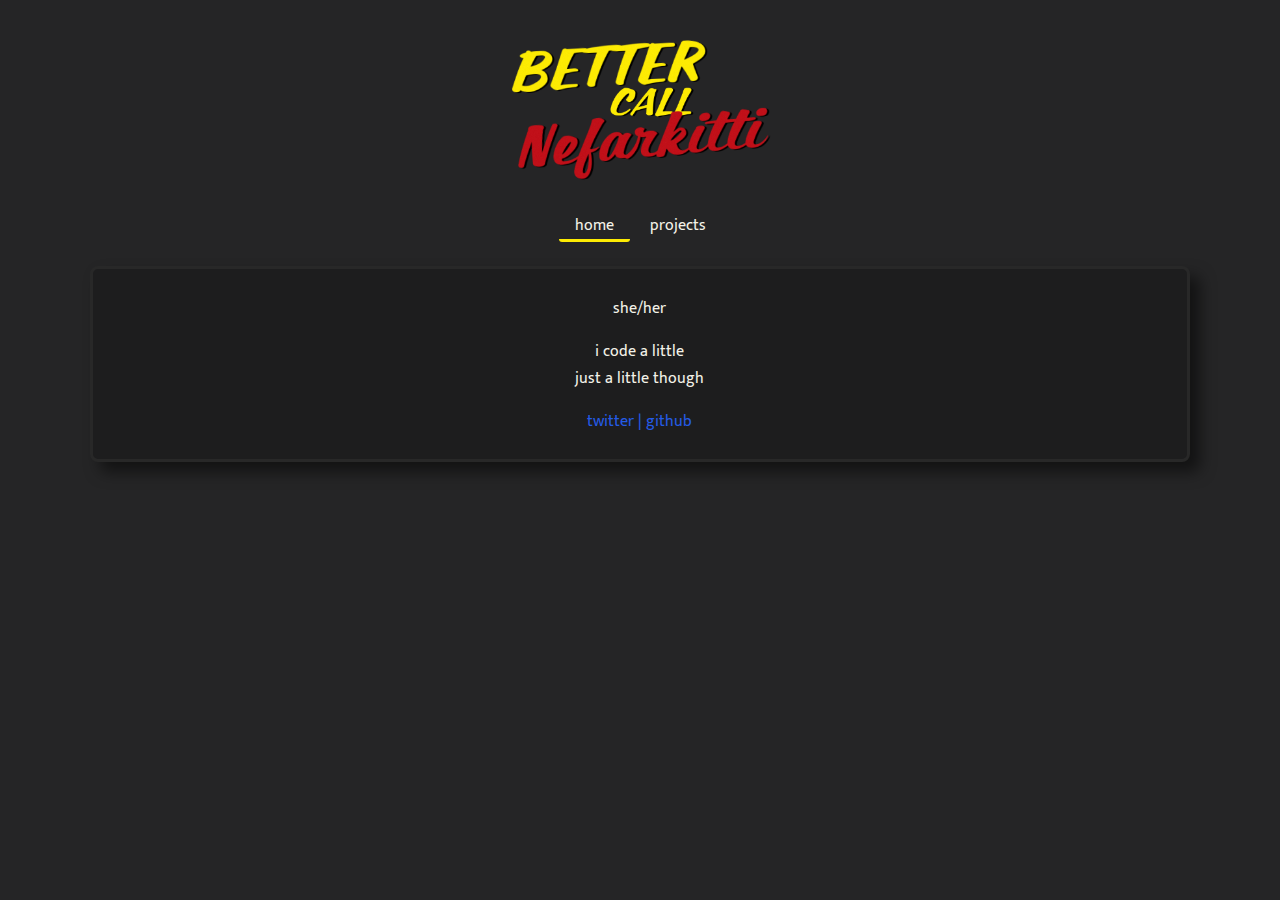
<file: index.html>
<html lang="en">
<head>
    <meta charset="UTF-8">
    <meta http-equiv="X-UA-Compatible" content="IE=edge">
    <meta name="viewport" content="width=device-width, initial-scale=1.0">
    <title>nefarkitti</title>
    <link rel="shortcut icon" href="favicon.png" type="image/png">
    <link rel="stylesheet" href="style.css">
</head>
<body>
    <div class="main">
        <br>
        <div class="topbar"><img src="logo.png" alt="" height="150"></div>
        <br>
        <div class="navbar">
            <a href="index.html" class="selected">home</a>
            <a href="projects.html">projects</a>
        </div>
        <br>
        <div class="thing">
            <p>
                she/her
            </p>
            <p>
                i code a little<br>
                just a little though
            </p>
            <div class="info">
                <a href="https://twitter.com/nefarkitti">twitter</a>
                |
                <a href="https://github.com/nefarkitti">github</a>
            </div>
        </div>
    </div>
</body>
</html>
</file>
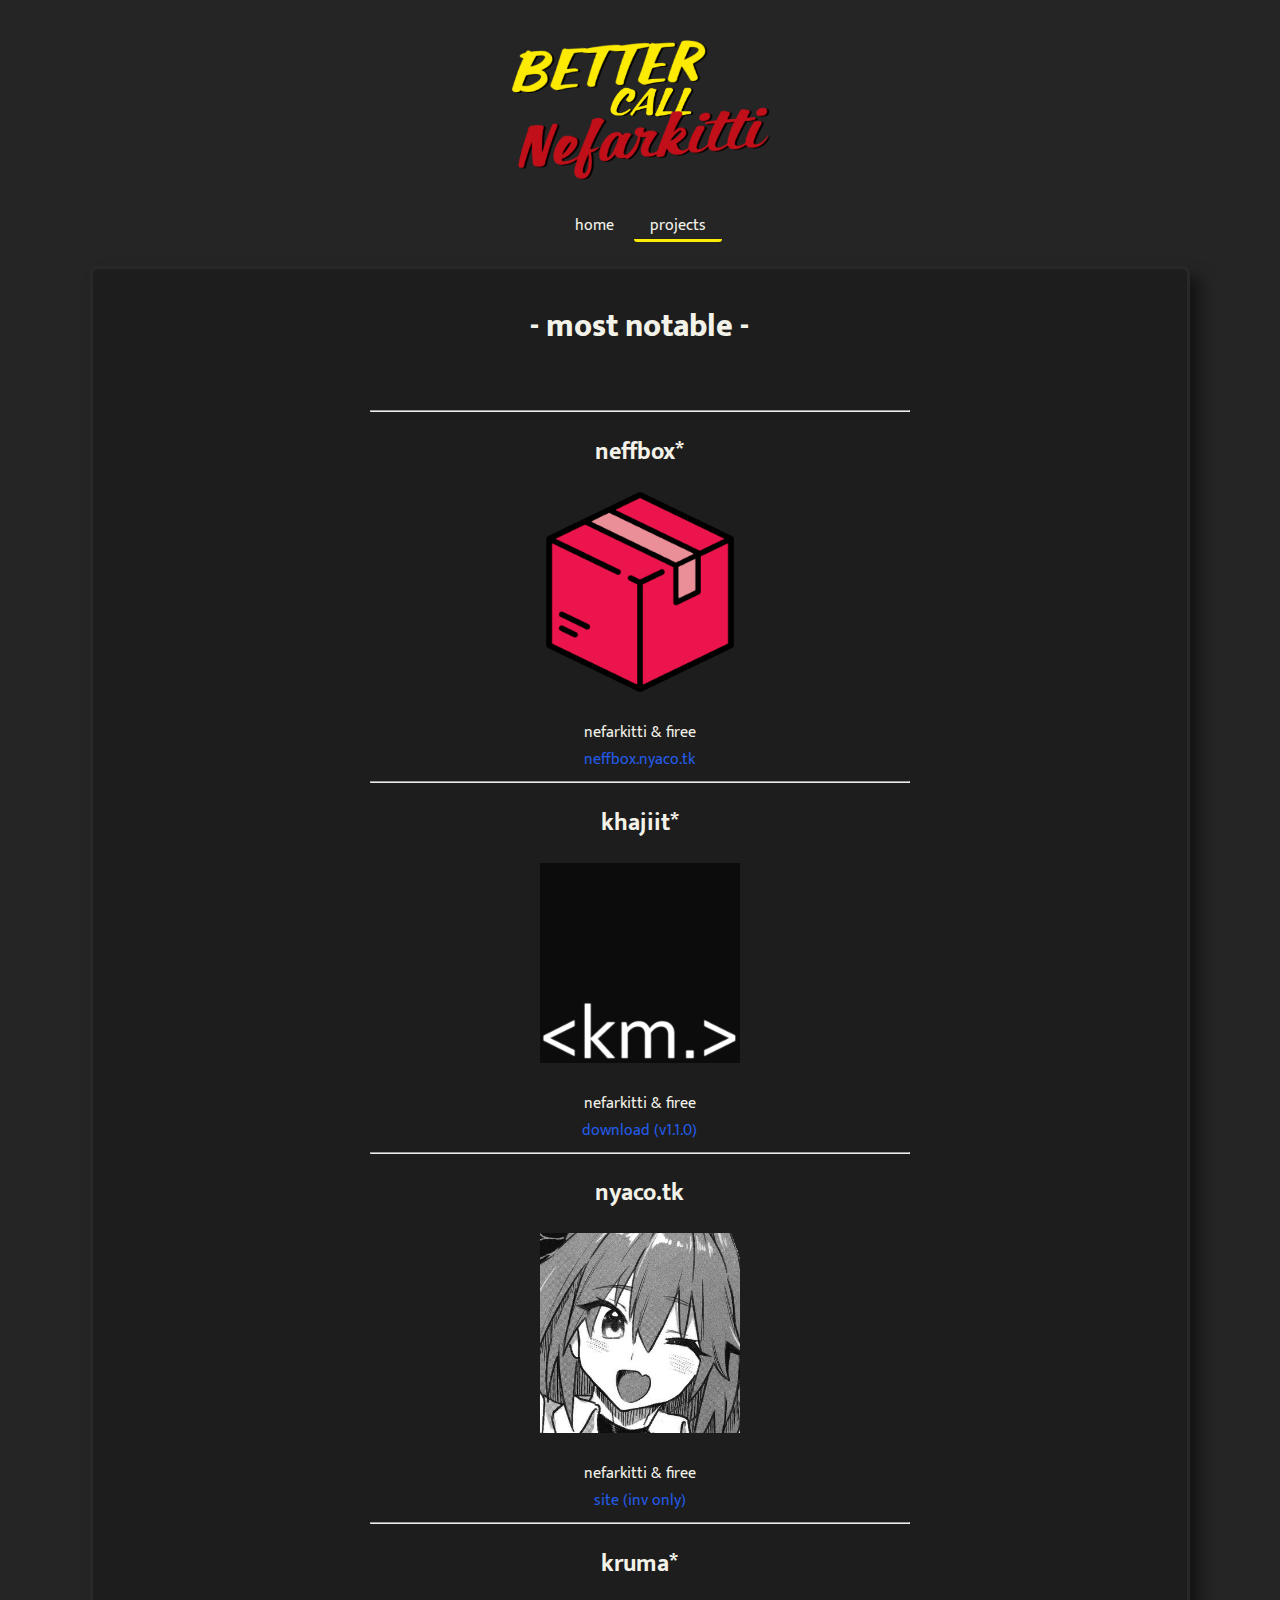
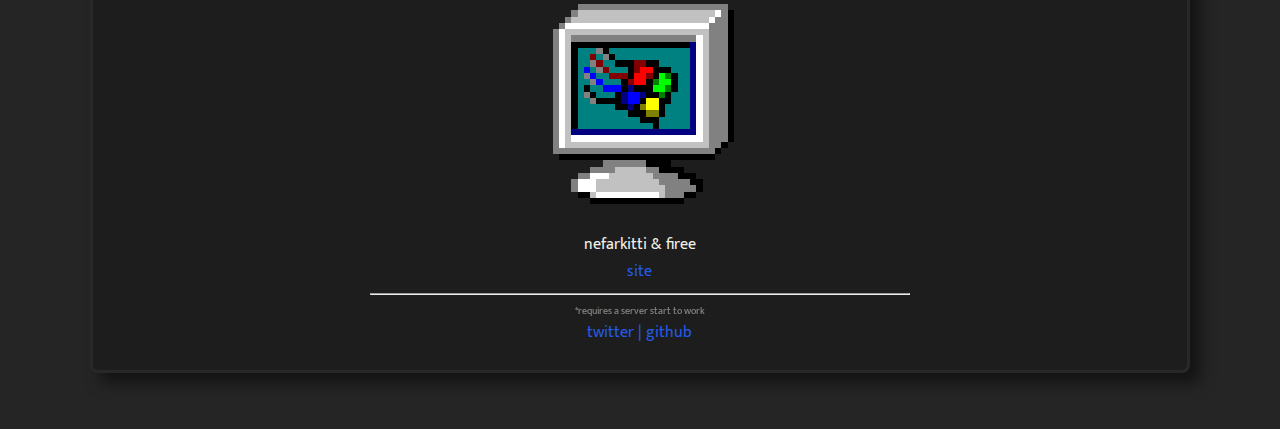
<file: projects.html>
<html lang="en">
<head>
    <meta charset="UTF-8">
    <meta http-equiv="X-UA-Compatible" content="IE=edge">
    <meta name="viewport" content="width=device-width, initial-scale=1.0">
    <title>nefarkitti</title>
    <link rel="shortcut icon" href="favicon.png" type="image/png">
    <link rel="stylesheet" href="style.css">
</head>
<body>
    <div class="main">
        <br>
        <div class="topbar"><img src="logo.png" alt="" height="150"></div>
        <br>
        <div class="navbar">
            <a href="index.html">home</a>
            <a href="projects.html" class="selected">projects</a>
        </div>
        <br>
        <div class="thing">
            <h1><b>- most notable -</b></h1>
            <br>
            <hr>
            <!--<h2>m</h2>
            <img src="huh.png" alt="" height="200"><br><br>
            <span>nefarkitti</span>
            <br>
            <a href="">site</a>
            <hr>-->
            <h2>neffbox*</h2>
            <img src="projectassets/nbfavi.png" alt="" height="200"><br><br>
            <span>nefarkitti & firee</span>
            <br>
            <a href="https://www.neffbox.nyaco.tk">neffbox.nyaco.tk</a>
            <hr>
            <h2>khajiit*</h2>
            <img src="projectassets/kmfavi.png" alt="" height="200"><br><br>
            <span>nefarkitti & firee</span>
            <br>
            <a href="https://github.com/nefarkitti/khajiit-downloads/releases/tag/v1.1.0">download (v1.1.0)</a>
            <hr>
            <h2>nyaco.tk</h2>
            <img src="projectassets/nyacotkfavi.png" alt="" height="200"><br><br>
            <span>nefarkitti & firee</span>
            <br>
            <a href="https://nyaco.tk">site (inv only)</a>
            <hr>
            <h2>kruma*</h2>
            <img src="projectassets/krumafavi.png" alt="" height="200" style="image-rendering:pixelated;"><br><br>
            <span>nefarkitti & firee</span>
            <br>
            <a href="https://nefarkitti.github.io/kruma/frontend/">site</a>
            <hr>
            <span class="small">*requires a server start to work</span>
            <div class="info">
                <a href="https://twitter.com/nefarkitti">twitter</a>
                |
                <a href="https://github.com/nefarkitti">github</a>
            </div>
        </div>
    </div>
</body>
</html>
</file>
<file: style.css>
@import url('https://fonts.googleapis.com/css2?family=Mukta:wght@300&display=swap');

body {
    background-color: #252526;
    color: #f3f2e8;
    font-family: 'Mukta', sans-serif;
}

hr {
    color: rgb(40, 40, 40);
    width: 50%;
}

.main {
    text-align: center;
}

.small {
    font-size: 10px;
    filter: opacity(50%);
}

.navbar a {
    text-decoration: none;
    color:#f3f2e8;
    padding-left: 1rem;
    padding-right: 1rem;
    border-radius: 3px;
 }
.navbar a:hover {
    color:rgb(249, 249, 247);
    background-color: #353535;
}
.navbar a.selected {
    border-bottom: #FDEB03 solid 3px;
}

.thing {
    background-color: #1d1d1e;
    margin: auto;
    width: 85%; 
    padding: 10px;
    border-radius: 0.5rem;
    box-shadow: 10px 10px 15px rgb(0 0 0 / 0.5);
    margin-bottom: 3.5rem;
    padding-bottom: 1.5rem;
    border: 3px rgb(40, 40, 40) solid;
}

.thing a {
    color: rgb(36, 91, 230);
    text-decoration: none;
}
.thing a:hover {
    color: rgb(55, 112, 255);
    text-decoration: underline;
}

.info {
    position: relative;
    color: rgb(36, 91, 230);
}

.info a {
    text-decoration: none;
    color: rgb(36, 91, 230);
}
</file>
